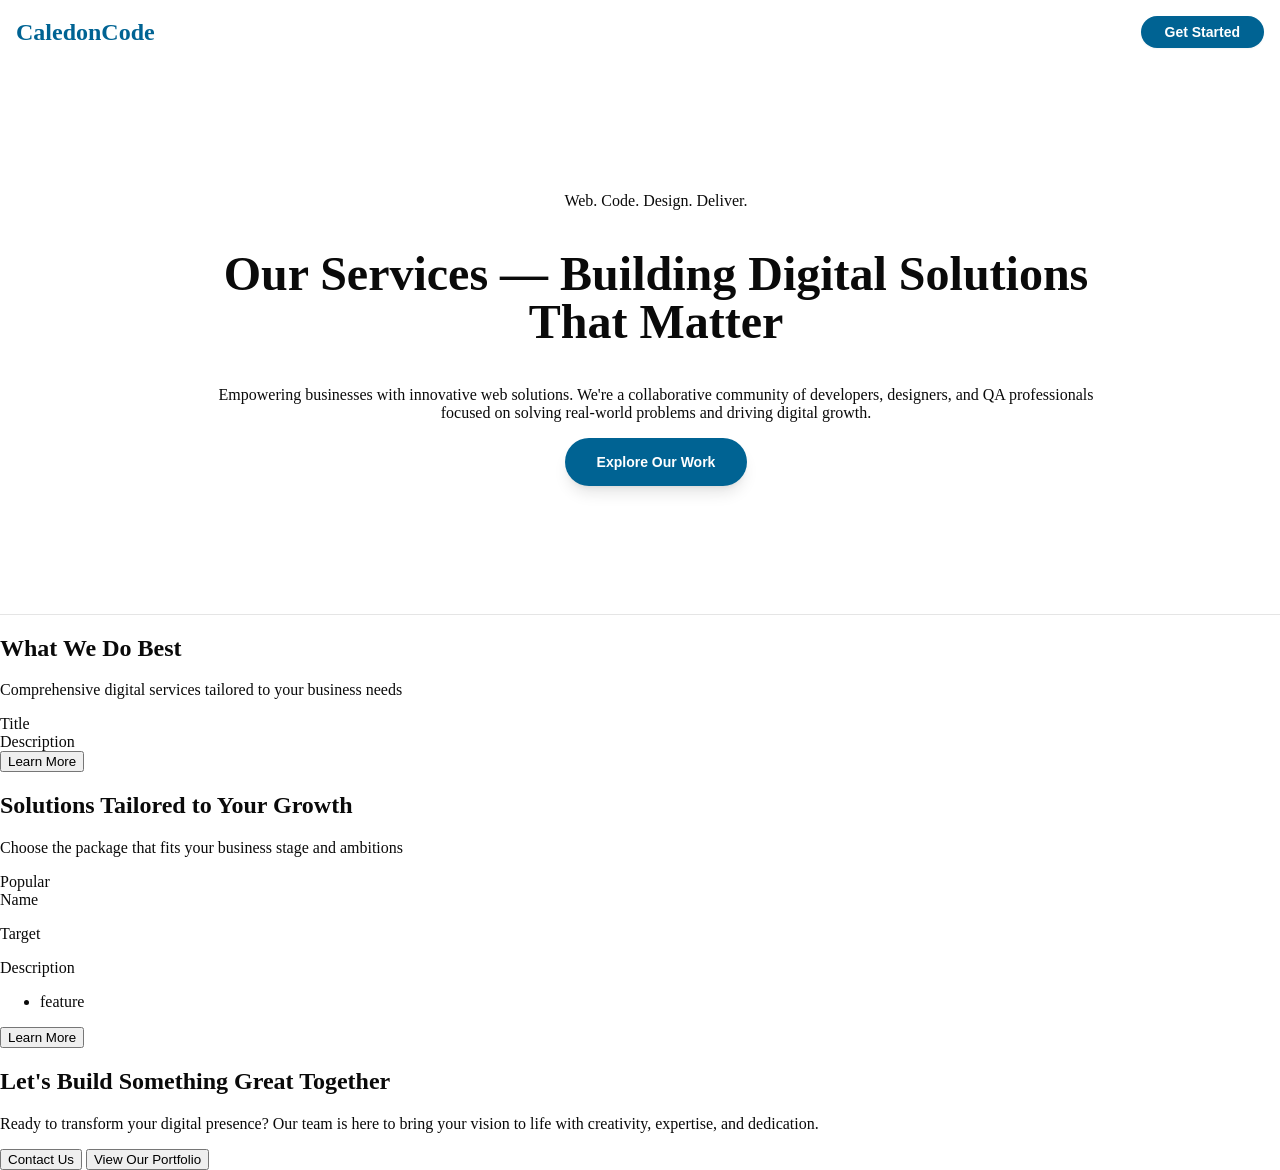
<file: javascript/caledoncode/index.html>
<!DOCTYPE html>
<html lang="en">
  <head>
    <meta charset="UTF-8" />
    <meta name="viewport" content="width=device-width, initial-scale=1.0" />
    <title>Caledon Code - Services | Web. Code. Design. Deliver.</title>
    <link rel="stylesheet" href="global.css" />
  </head>
  <body>
    <main class="main-container">
      <header class="header">
        <div class="header-container">
          <div class="header-box">
            <!-- Animation in div below -->
            <div class="logo-text">
              <span>CaledonCode</span>
            </div>
            <!-- Animation in div below -->
            <div class="header-cta">
              <button class="btn header-btn">Get Started</button>
            </div>
          </div>
        </div>
      </header>

      <!-- Hero Section -->
      <section class="hero-section">
        <!-- <div class="hero-bg" /> -->
        <div class="hero-container">
          <!-- Animation in div below -->
          <div class="hero-box">
            <!-- Animation in div below -->
            <div style="display: inline-block">
              <span>Web. Code. Design. Deliver.</span>
            </div>

            <!-- Animation in h1 below-->
            <h1>Our Services — Building Digital Solutions That Matter</h1>

            <!-- Animation in p below -->
            <p>
              Empowering businesses with innovative web solutions. We're a
              collaborative community of developers, designers, and QA
              professionals focused on solving real-world problems and driving
              digital growth.
            </p>

            <!-- Animation in p below -->
            <div class="hero-cta">
              <button class="btn hero-btn">Explore Our Work</button>
            </div>
          </div>
        </div>
      </section>

      <!-- Core Services Section -->
      <section class="services-section">
        <div class="services-container">
          <!-- Animation in div below -->
          <div>
            <!-- Animation in div below -->
            <div class="services-title">
              <h2>What We Do Best</h2>
              <p>
                Comprehensive digital services tailored to your business needs
              </p>
            </div>

            <div class="service-cards">
              <!-- Loop here and animation for card -->
              <div class="service-cards-container">
                <div class="card">
                  <div class="card-header">
                    <div class="card-icon">
                      <!-- Icon here -->
                    </div>
                    <div class="card-title">Title</div>
                    <div class="card-description">Description</div>
                  </div>
                  <div class="card-content">
                    <button>
                      Learn More
                      <!-- Arrow Right icon here -->
                    </button>
                  </div>
                </div>
              </div>
            </div>
          </div>
        </div>
      </section>

      <section class="growth-section">
        <div class="growth-container">
          <!-- Animation in div below -->
          <div class="growth-box">
            <!-- Animation in div below -->
            <div class="growth-title">
              <h2>Solutions Tailored to Your Growth</h2>
              <p>
                Choose the package that fits your business stage and ambitions
              </p>
            </div>

            <div class="growth-cards">
              <!-- Map here and animation in div below -->
              <div class="growth-cards-container">
                <div class="card">
                  <!-- Display below when popular -->
                  <div class="popular-tag">Popular</div>
                  <div class="card-header">
                    <div class="card-icon">
                      <!-- Icon here -->
                    </div>
                    <div>
                      <div class="card-title">Name</div>
                      <p>Target</p>
                    </div>
                  </div>
                  <div class="card-content">
                    <div class="card-description">Description</div>
                    <ul class="growth-card-features">
                      <!-- Loop here -->
                      <li>
                        <!-- Dot -->
                        <div class="blue-dot" />
                        <span>feature</span>
                      </li>
                    </ul>
                    <button>
                      Learn More
                      <!-- Arrow Right icon here -->
                    </button>
                  </div>
                </div>
              </div>
            </div>
          </div>
        </div>
      </section>

      <section class="final-cta-section">
        <div class="final-cta-container">
          <!-- Animation in div below -->
          <div class="final-cta-box">
            <div class="final-cta-text">
              <h2>Let's Build Something Great Together</h2>
              <p>
                Ready to transform your digital presence? Our team is here to
                bring your vision to life with creativity, expertise, and
                dedication.
              </p>
            </div>

            <div class="final-cta">
              <button class="contact-btn">
                Contact Us
                <!-- Arrow right here -->
              </button>
              <button class="portfolio-btn">View Our Portfolio</button>
            </div>
          </div>
        </div>
      </section>
    </main>
  </body>
</html>
</file>
<file: javascript/caledoncode/global.css>
:root {
  --background: oklch(1 0 0);
  --foreground: oklch(0.145 0 0);
  --border: oklch(0.922 0 0);
  --primary: oklch(0.205 0 0);
  --primary-foreground: oklch(0.985 0 0);
  --ring: oklch(0.708 0 0);
  --accent: oklch(0.4763 0.1088 239.85);
}

html {
  scroll-behavior: smooth;
}

body {
  width: 100%;
  box-sizing: border-box;
  margin: 0;
  padding: 0;
  background-color: var(--background);
  color: var(--foreground);
}

.main-container {
  min-height: 100vh;
  background-color: var(--background);
}

.header {
  border: 1px solid var(--border) 95%;
  backdrop-filter: blur(8px);
  position: sticky;
  top: 0;
  z-index: 50;
  width: 100%;

  -webkit-backdrop-filter: blur(8px);
  @supports (backdrop-filter: blur(8px)) {
    background-color: var(--background) transparent;
  }
}

.header-container {
  margin-inline: auto;
  padding: 1rem 1rem;
}

.header-box {
  display: flex;
  align-items: center;
  justify-content: space-between;
}

.logo-text {
  display: flex;
  align-items: center;
  gap: 0.5rem;
}

.logo-text span {
  font-size: 1.5rem;
  line-height: calc(2 / 1.5);
  font-weight: 700;
  color: var(--accent);
}

.btn {
  display: inline-flex;
  align-items: center;
  justify-content: center;
  gap: 0.5rem;
  white-space: no-wrap;
  border-radius: calc(0.25rem - 2px);
  border: none;
  font-size: 0.875rem; /* 14px */
  line-height: calc(1.25 / 0.875);
  font-weight: 500;
  transition-property: all;
  transition-timing-function: cubic-bezier(0.4, 0, 0.2, 1);
  transition-duration: 150ms;
  cursor: pointer;
  outline-style: none;
  background-color: var(--primary);
  color: var(--primary-foreground);
  box-shadow: 0 1px 2px 0 rgb(0 0 0 / 0.05);
  height: 2.25rem;
  padding: 0.5rem 1rem;
}

.btn:has(> svg) {
  pointer-events: none;
  width: 1rem;
  height: 1rem;
  flex-shrink: 0;
  padding-inline: 0.75rem;
}

.btn:disabled {
  pointer-events: none;
  opacity: 50%;
}

.btn:focus-visible {
  border-color: var(--ring);
}

.btn:hover {
  background-color: color-mix(in oklab, var(--primary) 90%, transparent);
}

.header-btn {
  padding: 0 0.75rem;
  height: 2rem;
  gap: 0.375rem;

  background-color: var(--accent);
  color: white;
  font-weight: 600;
  border-radius: calc(infinity * 1px);
  padding-inline: 1.5rem;

  &:has(> svg) {
    padding-inline: 0.625rem;
  }
}

.header-btn:hover {
  background-color: color-mix(in oklab, var(--accent) 90%, transparent);
}

.hero-section {
  position: relative;
  overflow: hidden;
  border-bottom: 1px solid var(--border);
}

.hero-container {
  width: 100%;
  margin-inline: auto;
  padding: 6rem 1rem;
  position: relative;
}

.hero-box {
  max-width: 56rem; /* 896px */
  margin-inline: auto;
  text-align: center;
}

.hero-box:where(& > :not(:last-child)) {
  margin-block-start: calc(2rem * 0);
  margin-block-end: calc(2rem * calc(1 - 0));
}

.hero-box .hero-box > div > span {
  color: var(--accent);
  font-weight: 600;
  font-size: 0.875rem; /* 14px */
  line-height: calc(1.25 / 0.875);
  text-transform: uppercase;
  letter-spacing: 0.05em;
}

.hero-box h1 {
  font-size: 2.25rem; /* 36px */
  line-height: calc(2.5 / 2.25);
}

.hero-btn {
  background-color: var(--accent);
  color: white;
  font-weight: 600;
  border-radius: calc(infinity * 1px);
  padding: 0 2rem;
  height: 3rem; /* 12px */
  box-shadow: 0 10px 15px -3px rgb(0 0 0 / 0.1), 0 4px 6px -4px rgb(0 0 0 / 0.1);
  transition-property: all;
  transition-timing-function: cubic-bezier(0.4, 0, 0.2, 1);
  transition-duration: 300ms;
}

.hero-btn:hover {
  background-color: color-mix(in oklab, var(--accent) 90%, transparent);
  box-shadow: 0 20px 25px -5px rgb(0 0 0 / 0.1),
    0 8px 10px -6px rgb(0 0 0 / 0.1);
}

@media (width >= 1024px) {
  .hero-container {
    padding: 8rem 1rem;
  }
  .hero-box h1 {
    font-size: 3rem;
    line-height: 1;
  }
}
</file>
